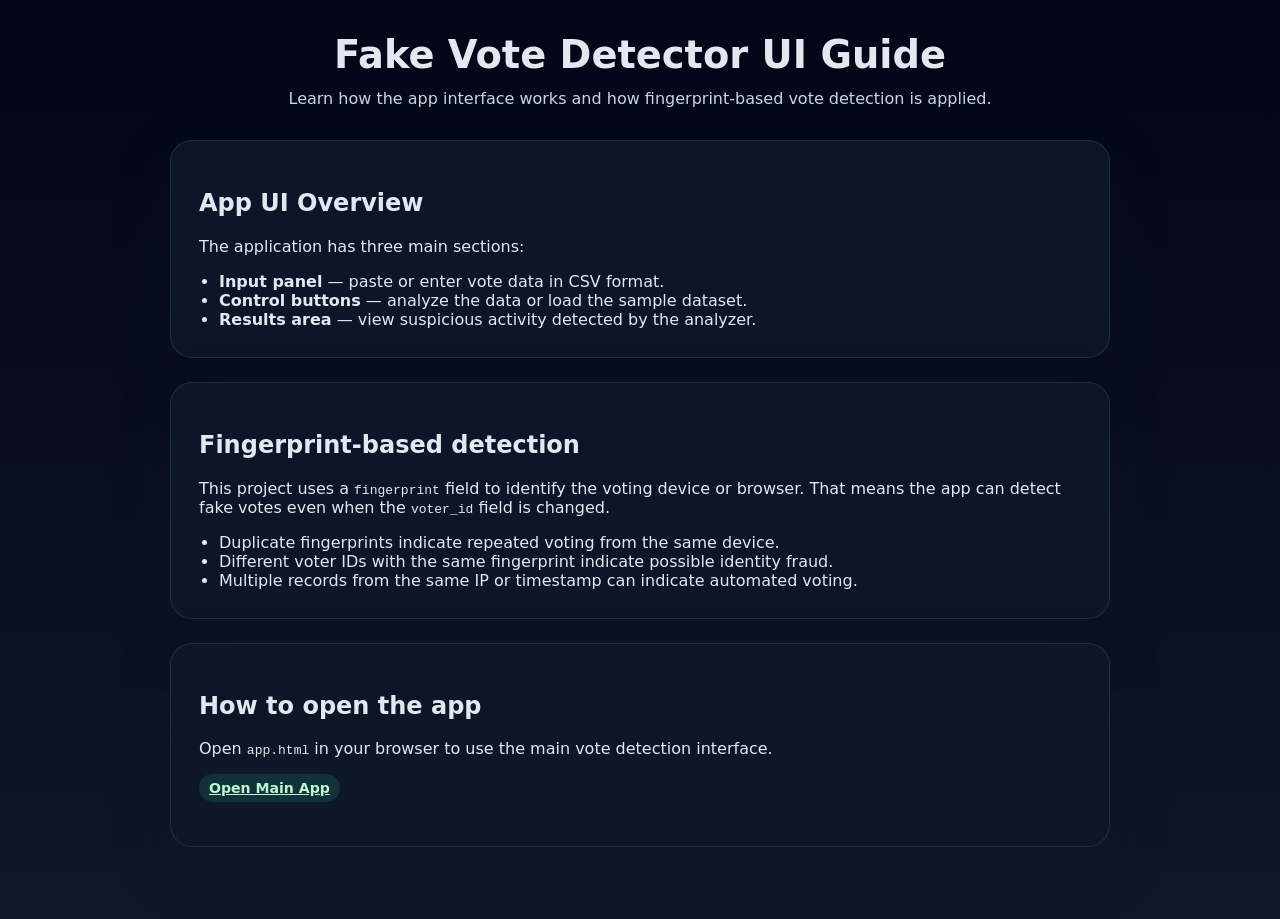
<file: index.html>
<!DOCTYPE html>
<html lang="en">
<head>
  <meta charset="UTF-8" />
  <meta name="viewport" content="width=device-width, initial-scale=1.0" />
  <title>Fake Vote Detector UI Guide</title>
  <link rel="stylesheet" href="styles.css" />
</head>
<body>
  <div class="page-container">
    <header>
      <h1>Fake Vote Detector UI Guide</h1>
      <p>Learn how the app interface works and how fingerprint-based vote detection is applied.</p>
    </header>

    <section class="card info-card">
      <h2>App UI Overview</h2>
      <p>The application has three main sections:</p>
      <ul>
        <li><strong>Input panel</strong> — paste or enter vote data in CSV format.</li>
        <li><strong>Control buttons</strong> — analyze the data or load the sample dataset.</li>
        <li><strong>Results area</strong> — view suspicious activity detected by the analyzer.</li>
      </ul>
    </section>

    <section class="card info-card">
      <h2>Fingerprint-based detection</h2>
      <p>This project uses a <code>fingerprint</code> field to identify the voting device or browser. That means the app can detect fake votes even when the <code>voter_id</code> field is changed.</p>
      <ul>
        <li>Duplicate fingerprints indicate repeated voting from the same device.</li>
        <li>Different voter IDs with the same fingerprint indicate possible identity fraud.</li>
        <li>Multiple records from the same IP or timestamp can indicate automated voting.</li>
      </ul>
    </section>

    <section class="card info-card">
      <h2>How to open the app</h2>
      <p>Open <code>app.html</code> in your browser to use the main vote detection interface.</p>
      <p><a href="app.html" class="badge badge-success">Open Main App</a></p>
    </section>
  </div>
</body>
</html>
</file>
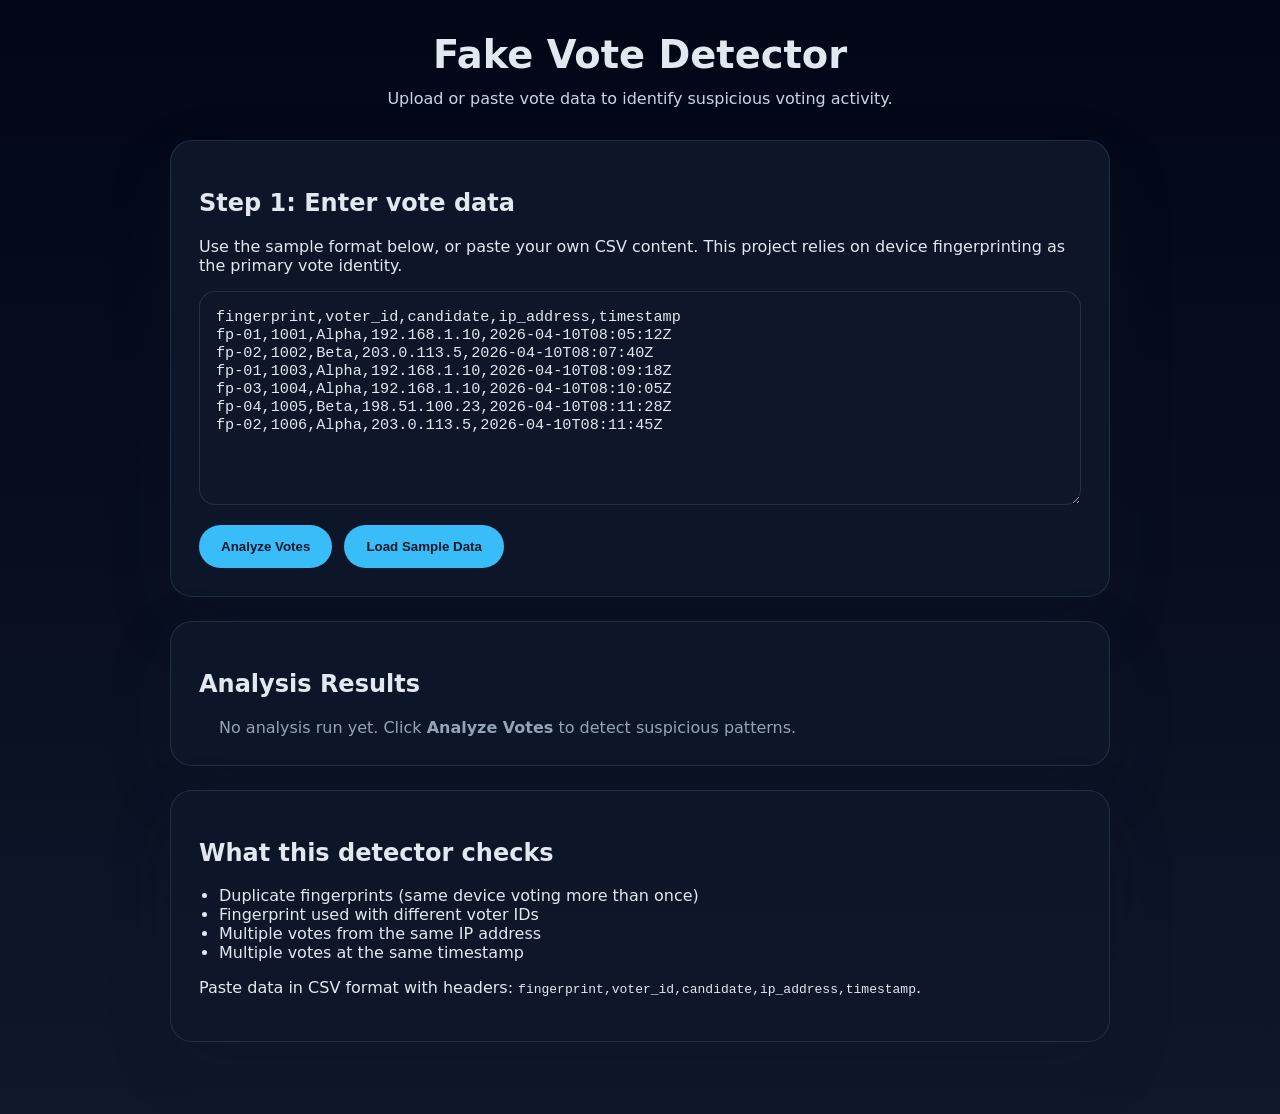
<file: app.html>
<!DOCTYPE html>
<html lang="en">
<head>
  <meta charset="UTF-8" />
  <meta name="viewport" content="width=device-width, initial-scale=1.0" />
  <title>Fake Vote Detector</title>
  <link rel="stylesheet" href="styles.css" />
</head>
<body>
  <div class="page-container">
    <header>
      <h1>Fake Vote Detector</h1>
      <p>Upload or paste vote data to identify suspicious voting activity.</p>
    </header>

    <section class="card input-card">
      <h2>Step 1: Enter vote data</h2>
      <p>Use the sample format below, or paste your own CSV content. This project relies on device fingerprinting as the primary vote identity.</p>

      <textarea id="vote-data" rows="10">
fingerprint,voter_id,candidate,ip_address,timestamp
fp-01,1001,Alpha,192.168.1.10,2026-04-10T08:05:12Z
fp-02,1002,Beta,203.0.113.5,2026-04-10T08:07:40Z
fp-01,1003,Alpha,192.168.1.10,2026-04-10T08:09:18Z
fp-03,1004,Alpha,192.168.1.10,2026-04-10T08:10:05Z
fp-04,1005,Beta,198.51.100.23,2026-04-10T08:11:28Z
fp-02,1006,Alpha,203.0.113.5,2026-04-10T08:11:45Z
      </textarea>

      <div class="controls">
        <button id="run-analysis">Analyze Votes</button>
        <button id="load-sample">Load Sample Data</button>
      </div>
    </section>

    <section class="card results-card">
      <h2>Analysis Results</h2>
      <div id="results" class="results-empty">
        <p>No analysis run yet. Click <strong>Analyze Votes</strong> to detect suspicious patterns.</p>
      </div>
    </section>

    <section class="card info-card">
      <h2>What this detector checks</h2>
      <ul>
        <li>Duplicate fingerprints (same device voting more than once)</li>
        <li>Fingerprint used with different voter IDs</li>
        <li>Multiple votes from the same IP address</li>
        <li>Multiple votes at the same timestamp</li>
      </ul>
      <p>Paste data in CSV format with headers: <code>fingerprint,voter_id,candidate,ip_address,timestamp</code>.</p>
    </section>
  </div>

  <script src="script.js"></script>
</body>
</html>
</file>
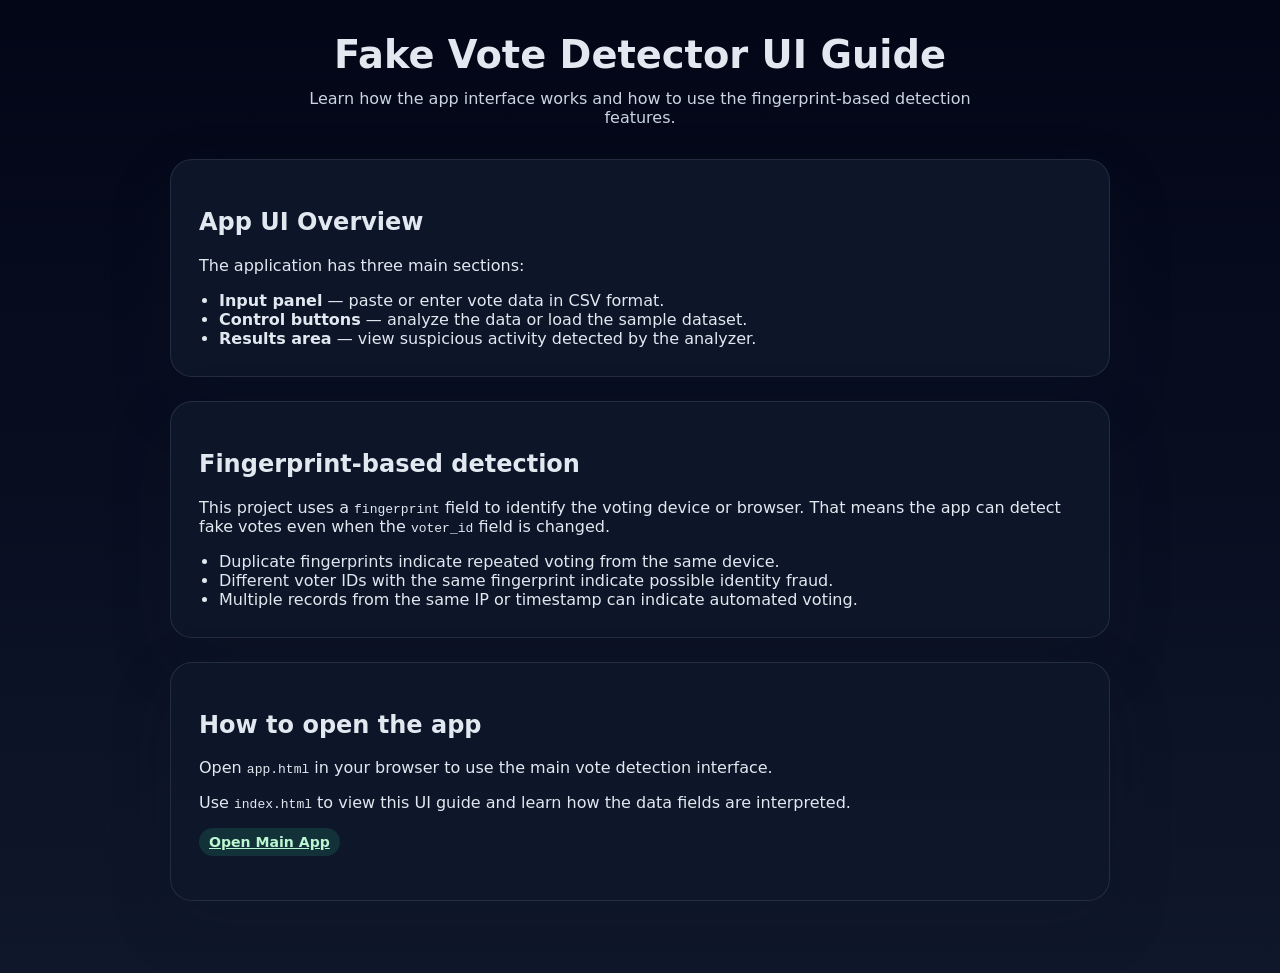
<file: ui.html>
<!DOCTYPE html>
<html lang="en">
<head>
  <meta charset="UTF-8" />
  <meta name="viewport" content="width=device-width, initial-scale=1.0" />
  <title>Fake Vote Detector UI Guide</title>
  <link rel="stylesheet" href="styles.css" />
</head>
<body>
  <div class="page-container">
    <header>
      <h1>Fake Vote Detector UI Guide</h1>
      <p>Learn how the app interface works and how to use the fingerprint-based detection features.</p>
    </header>

    <section class="card info-card">
      <h2>App UI Overview</h2>
      <p>The application has three main sections:</p>
      <ul>
        <li><strong>Input panel</strong> — paste or enter vote data in CSV format.</li>
        <li><strong>Control buttons</strong> — analyze the data or load the sample dataset.</li>
        <li><strong>Results area</strong> — view suspicious activity detected by the analyzer.</li>
      </ul>
    </section>

    <section class="card info-card">
      <h2>Fingerprint-based detection</h2>
      <p>This project uses a <code>fingerprint</code> field to identify the voting device or browser. That means the app can detect fake votes even when the <code>voter_id</code> field is changed.</p>
      <ul>
        <li>Duplicate fingerprints indicate repeated voting from the same device.</li>
        <li>Different voter IDs with the same fingerprint indicate possible identity fraud.</li>
        <li>Multiple records from the same IP or timestamp can indicate automated voting.</li>
      </ul>
    </section>

    <section class="card info-card">
      <h2>How to open the app</h2>
      <p>Open <code>app.html</code> in your browser to use the main vote detection interface.</p>
      <p>Use <code>index.html</code> to view this UI guide and learn how the data fields are interpreted.</p>
      <p><a href="app.html" class="badge badge-success">Open Main App</a></p>
    </section>
  </div>
</body>
</html>
</file>
<file: styles.css>
:root {
  --bg: #0f172a;
  --surface: #172240;
  --surface-strong: #1e2a4d;
  --text: #e2e8f0;
  --accent: #38bdf8;
  --danger: #f87171;
  --success: #34d399;
  --border: rgba(148, 163, 184, 0.16);
}

* {
  box-sizing: border-box;
}

body {
  margin: 0;
  font-family: Inter, system-ui, -apple-system, BlinkMacSystemFont, 'Segoe UI', sans-serif;
  background: linear-gradient(180deg, #020617 0%, #0f172a 100%);
  color: var(--text);
}

.page-container {
  max-width: 980px;
  margin: 0 auto;
  padding: 32px 20px 48px;
}

header {
  text-align: center;
  margin-bottom: 32px;
}

header h1 {
  margin: 0;
  font-size: clamp(2rem, 3vw, 3rem);
}

header p {
  margin: 12px auto 0;
  max-width: 720px;
  color: #cbd5e1;
}

.card {
  background: rgba(15, 23, 42, 0.92);
  border: 1px solid var(--border);
  border-radius: 22px;
  box-shadow: 0 24px 60px rgba(15, 23, 42, 0.24);
  padding: 28px;
  margin-bottom: 24px;
}

textarea {
  width: 100%;
  border: 1px solid rgba(148, 163, 184, 0.18);
  border-radius: 16px;
  padding: 16px;
  font-family: ui-monospace, SFMono-Regular, Menlo, Monaco, Consolas, 'Liberation Mono', 'Courier New', monospace;
  font-size: 0.95rem;
  color: var(--text);
  background: rgba(15, 23, 42, 0.92);
  resize: vertical;
}

.controls {
  display: flex;
  flex-wrap: wrap;
  gap: 12px;
  margin-top: 16px;
}

button {
  border: none;
  border-radius: 999px;
  padding: 14px 22px;
  cursor: pointer;
  font-weight: 600;
  color: #0f172a;
  background: var(--accent);
  transition: transform 0.2s ease, box-shadow 0.2s ease;
}

button:hover {
  transform: translateY(-1px);
  box-shadow: 0 14px 36px rgba(56, 189, 248, 0.22);
}

button:active {
  transform: translateY(0);
}

.results-card ul,
.results-card p,
.info-card ul {
  margin: 0;
  padding-left: 20px;
}

.result-item {
  border: 1px solid rgba(148, 163, 184, 0.16);
  border-radius: 16px;
  padding: 16px;
  margin-bottom: 14px;
  background: rgba(30, 42, 77, 0.9);
}

.result-item strong {
  display: block;
  margin-bottom: 8px;
  color: #f8fafc;
}

.result-item .meta {
  color: #cbd5e1;
  font-size: 0.92rem;
}

.badge {
  display: inline-flex;
  align-items: center;
  padding: 6px 10px;
  border-radius: 999px;
  font-size: 0.88rem;
  font-weight: 700;
}

.badge-danger {
  background: rgba(248, 113, 113, 0.14);
  color: #fecaca;
}

.badge-success {
  background: rgba(52, 211, 153, 0.14);
  color: #bbf7d0;
}

.results-empty {
  color: #94a3b8;
}

@media (max-width: 720px) {
  .controls {
    flex-direction: column;
  }
}
</file>
